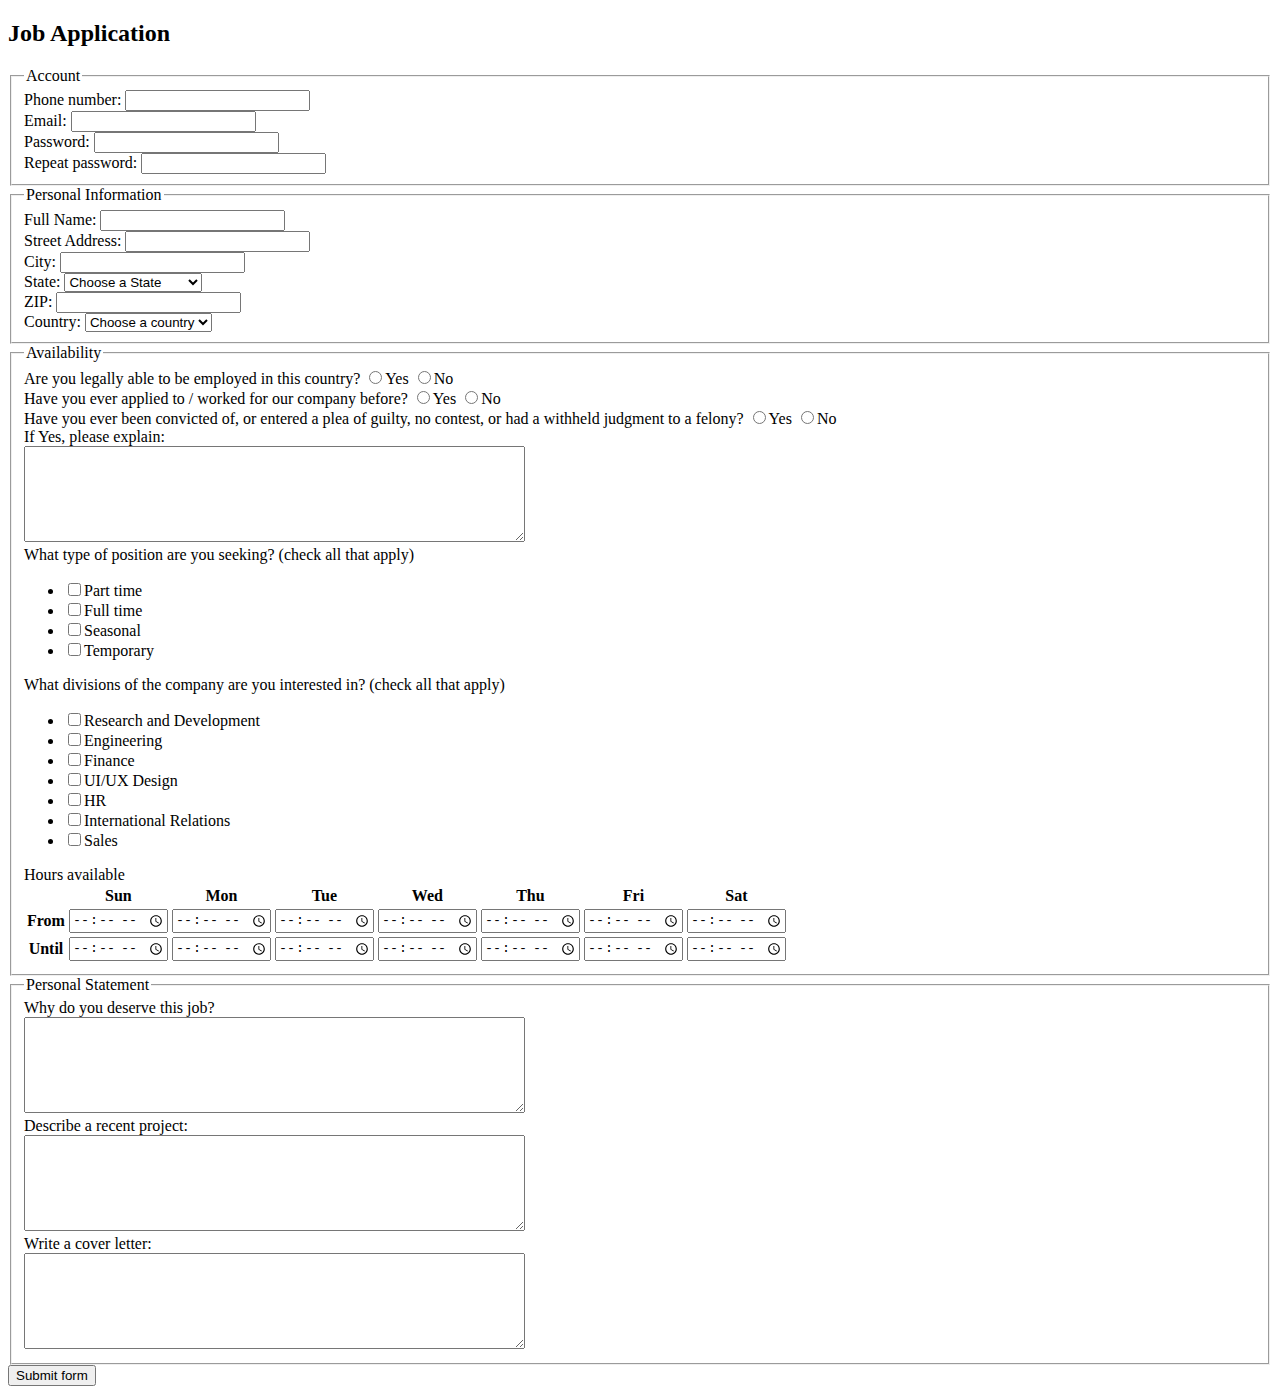
<file: jobApplicationForm.html>
<!DOCTYPE html>
<html>
<head>
	<meta charset="utf-8">
	<title>Job Application</title>
</head>
<body>

<h2>Job Application</h2>

<form action="http://gclass.alexburner.com/formtest.php" method="post">

	<fieldset>
		<legend>Account</legend>
		<div class="field">
			<label>Phone number:</label>
			<input type="text" name="email">
		</div>
		<div class="field">
			<label>Email:</label>
			<input type="text" name="email">
		</div>
		<div class="field">
			<label>Password:</label>
			<input type="password" name="password">
		</div>
		<div class="field">
			<label>Repeat password:</label>
			<input type="password" name="password_r">
		</div>
	</fieldset>

	<fieldset>
		<legend>Personal Information</legend>
		<div class="field">
			<label>Full Name:</label>
			<input type="text" name="name">
		</div>
		<div class="field">
			<label>Street Address:</label>
			<input type="text" name="street">
		</div>
		<div class="field">
			<label>City:</label>
			<input type="text" name="city">
		</div>
		<div class="field">
			<label>State:</label>
			<select name="state">
				<option value="" selected="true">Choose a State</option>
				<option value="AL">Alabama</option>
				<option value="AK">Alaska</option>
				<option value="AZ">Arizona</option>
				<option value="AR">Arkansas</option>
				<option value="CA">California</option>
				<option value="CO">Colorado</option>
				<option value="CT">Connecticut</option>
				<option value="DE">Delaware</option>
				<option value="DC">District of Columbia</option>
				<option value="FL">Florida</option>
				<option value="GA">Georgia</option>
				<option value="HI">Hawaii</option>
				<option value="ID">Idaho</option>
				<option value="IL">Illinois</option>
				<option value="IN">Indiana</option>
				<option value="IA">Iowa</option>
				<option value="KS">Kansas</option>
				<option value="KY">Kentucky</option>
				<option value="LA">Louisiana</option>
				<option value="ME">Maine</option>
				<option value="MD">Maryland</option>
				<option value="MA">Massachusetts</option>
				<option value="MI">Michigan</option>
				<option value="MN">Minnesota</option>
				<option value="MS">Mississippi</option>
				<option value="MO">Missouri</option>
				<option value="MT">Montana</option>
				<option value="NE">Nebraska</option>
				<option value="NV">Nevada</option>
				<option value="NH">New Hampshire</option>
				<option value="NJ">New Jersey</option>
				<option value="NM">New Mexico</option>
				<option value="NY">New York</option>
				<option value="NC">North Carolina</option>
				<option value="ND">North Dakota</option>
				<option value="OH">Ohio</option>
				<option value="OK">Oklahoma</option>
				<option value="OR">Oregon</option>
				<option value="PA">Pennsylvania</option>
				<option value="RI">Rhode Island</option>
				<option value="SC">South Carolina</option>
				<option value="SD">South Dakota</option>
				<option value="TN">Tennessee</option>
				<option value="TX">Texas</option>
				<option value="UT">Utah</option>
				<option value="VT">Vermont</option>
				<option value="VA">Virginia</option>
				<option value="WA">Washington</option>
				<option value="WV">West Virginia</option>
				<option value="WI">Wisconsin</option>
				<option value="WY">Wyoming</option>
			</select>
		</div>
		<div class="field">
			<label>ZIP:</label>
			<input type="text" name="zip">
		</div>
		<div class="field">
			<label>Country:</label>
			<select name="country">
				<option value="" selected="true">Choose a country</option>
				<option value="AL">USA</option>
				<option value="AK">United Kingdom</option>
				<option value="AZ">Canada</option>
				<option value="AR">Mexico</option>
				<option value="CA">China</option>
				<option value="CO">Netherlands</option>
				<option value="CT">Spain</option>
				<option value="DE">France</option>
				<option value="DC">Japan</option>
				<option value="FL">Germany</option>
				<option value="GA">Iceland</option>
				<option value="HI">Austria</option>
			</select>
		</div>
	</fieldset>

	<fieldset>
		<legend>Availability</legend>
		<div class="field">
			<label>Are you legally able to be employed in this country?</label>
			<input type="radio" name="legal" value="yes">Yes
			<input type="radio" name="legal" value="no">No
		</div>
		<div class="field">
			<label>Have you ever applied to / worked for our company before?</label>
			<input type="radio" name="legal" value="yes">Yes
			<input type="radio" name="legal" value="no">No
		</div>
		<div class="field">
			<label>Have you ever been convicted of, or entered a plea of guilty, no contest, or had a withheld judgment to a felony?
			</label>
			<input type="radio" name="legal" value="yes">Yes
			<input type="radio" name="legal" value="no">No
			<br>
			<label>If Yes, please explain:</label><br>
			<textarea name="project" rows="6" cols="60"></textarea>
		</div>
		<div class="field">
			<label>What type of position are you seeking? (check all that apply)</label>
			<ul>
				<li><input type="checkbox" name="position_pt" value="parttime">Part time</li>
				<li><input type="checkbox" name="position_ft" value="fulltime">Full time</li>
				<li><input type="checkbox" name="position_sl" value="seasonal">Seasonal</li>
				<li><input type="checkbox" name="position_tp" value="temporary">Temporary</li>
			</ul>
		</div>
		<div class="field">
			<label>What divisions of the company are you interested in? (check all that apply)</label>
			<ul>
				<li><input type="checkbox" name="position_pt" value="parttime">Research and Development</li>
				<li><input type="checkbox" name="position_ft" value="fulltime">Engineering</li>
				<li><input type="checkbox" name="position_sl" value="seasonal">Finance</li>
				<li><input type="checkbox" name="position_tp" value="temporary">UI/UX Design</li>
				<li><input type="checkbox" name="position_tp" value="temporary">HR</li>
				<li><input type="checkbox" name="position_tp" value="temporary">International Relations</li>
				<li><input type="checkbox" name="position_tp" value="temporary">Sales</li>
			</ul>
		</div>
		<div class="field">
			<label>Hours available</label>
			<table>
				<tr>
					<td></td>
					<th>Sun</th>
					<th>Mon</th>
					<th>Tue</th>
					<th>Wed</th>
					<th>Thu</th>
					<th>Fri</th>
					<th>Sat</th>
				</tr>
				<tr>
					<th>From</th>
					<td><input type="time" size="5" name="su_from"></td>
					<td><input type="time" size="5" name="mo_from"></td>
					<td><input type="time" size="5" name="tu_from"></td>
					<td><input type="time" size="5" name="we_from"></td>
					<td><input type="time" size="5" name="th_from"></td>
					<td><input type="time" size="5" name="fr_from"></td>
					<td><input type="time" size="5" name="sa_from"></td>
				</tr>
				<tr>
					<th>Until</th>
					<td><input type="time" size="5" name="su_until"></td>
					<td><input type="time" size="5" name="mo_until"></td>
					<td><input type="time" size="5" name="tu_until"></td>
					<td><input type="time" size="5" name="we_until"></td>
					<td><input type="time" size="5" name="th_until"></td>
					<td><input type="time" size="5" name="fr_until"></td>
					<td><input type="time" size="5" name="sa_until"></td>
				</tr>
			</table>
		</div>
	</fieldset>

	<fieldset>
		<legend>Personal Statement</legend>
		<div class="field">
			<label>Why do you deserve this job?</label><br>
			<textarea name="deserve" rows="6" cols="60"></textarea>
		</div>
		<div class="field">
			<label>Describe a recent project:</label><br>
			<textarea name="project" rows="6" cols="60"></textarea>
		</div>
		<div class="field">
			<label>Write a cover letter:</label><br>
			<textarea name="project" rows="6" cols="60"></textarea>
		</div>
	</fieldset>

	<input type="submit" value="Submit form">

</form>
</body>
</html>
</file>
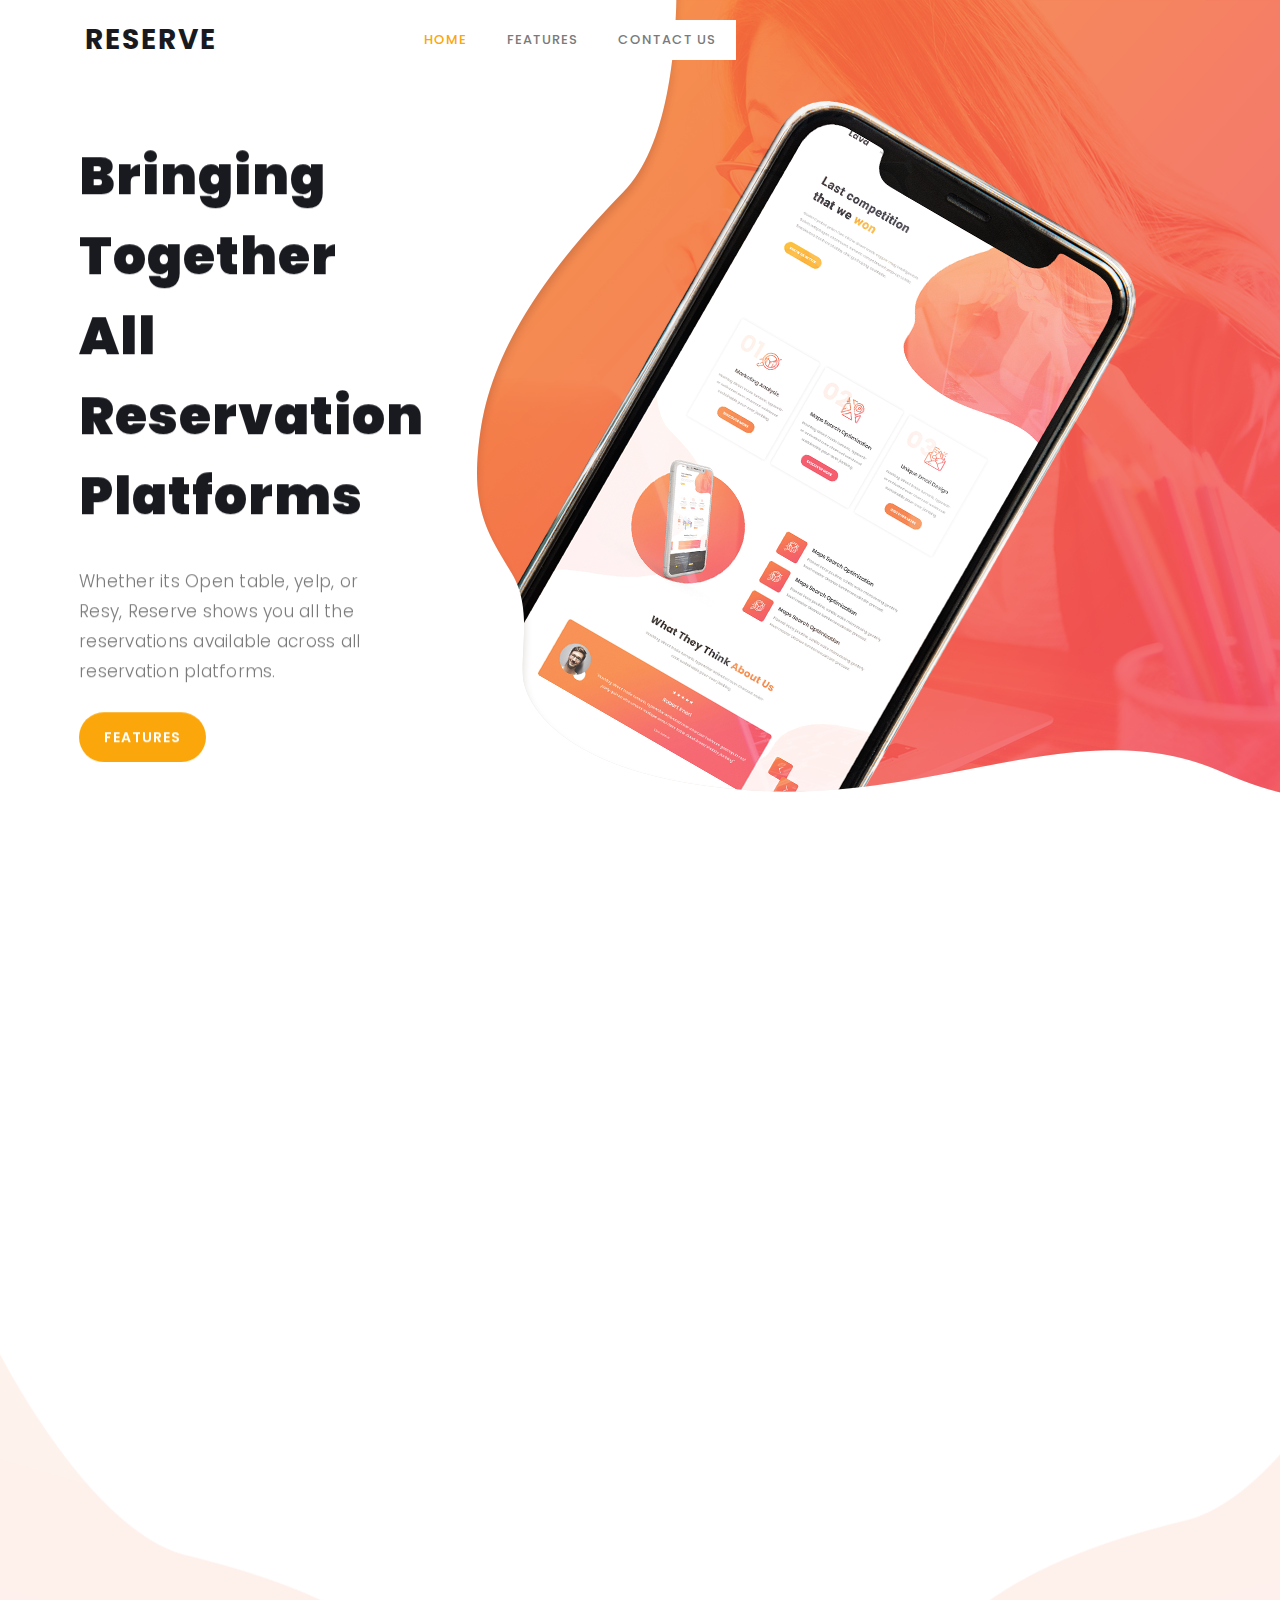
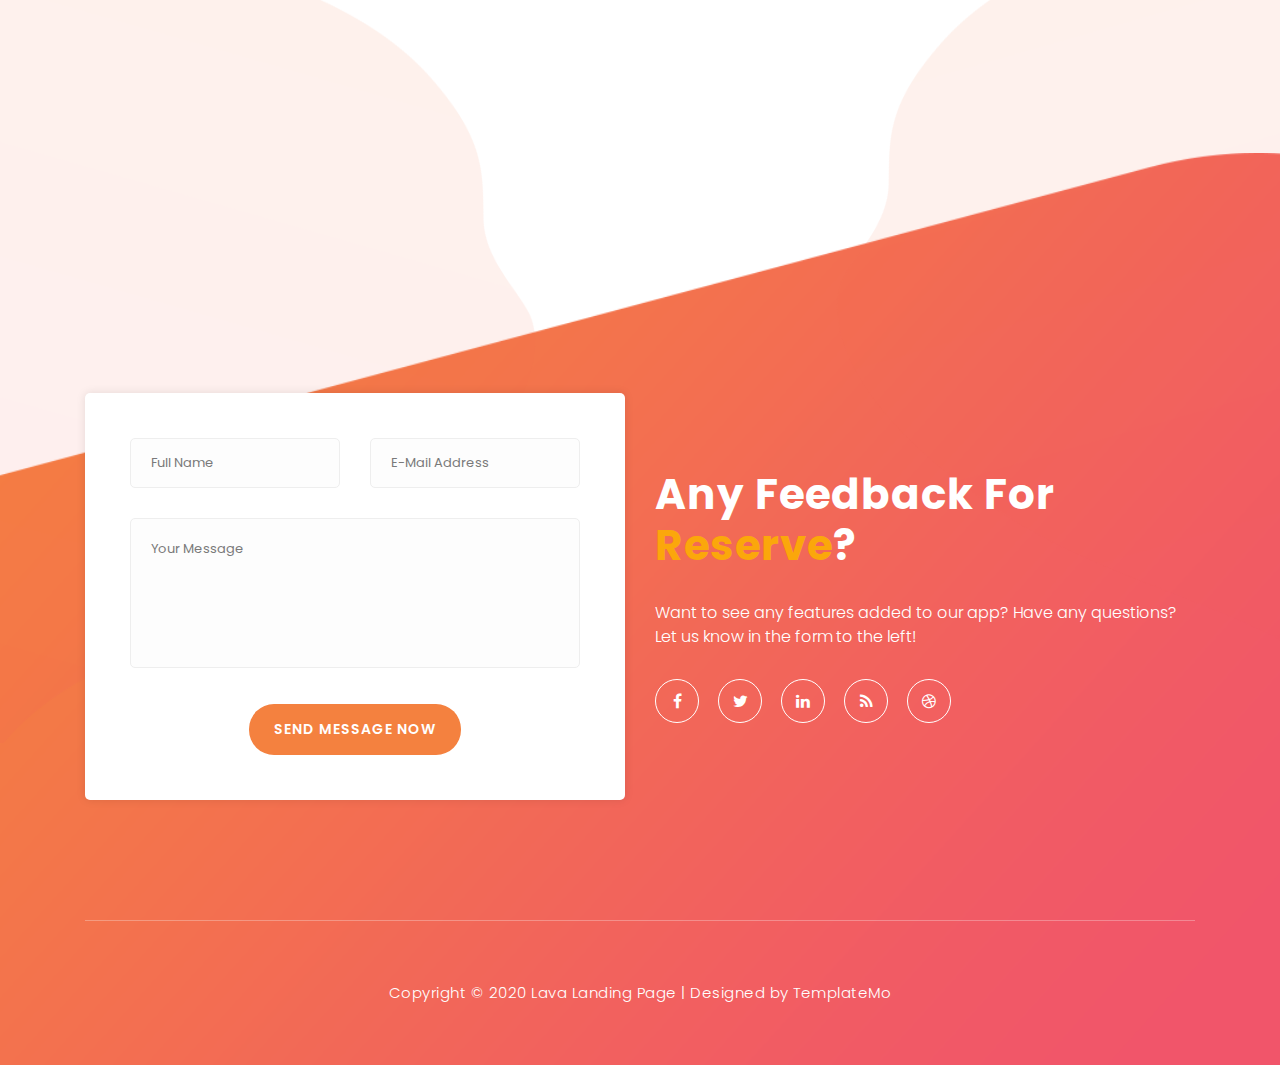
<file: myFunSite.html>
<!DOCTYPE html>
<html lang="en">

<head>

    <meta charset="utf-8">
    <meta name="viewport" content="width=device-width, initial-scale=1, shrink-to-fit=no">
    <meta name="description" content="">
    <meta name="author" content="TemplateMo">
    <link href="https://fonts.googleapis.com/css?family=Poppins:100,200,300,400,500,600,700,800,900&display=swap" rel="stylesheet">

    <title>Reserve</title>
<!--

Lava Landing Page

https://templatemo.com/tm-540-lava-landing-page

-->

    <!-- Additional CSS Files -->
    <link rel="stylesheet" type="text/css" href="assets/css/bootstrap.min.css">

    <link rel="stylesheet" type="text/css" href="assets/css/font-awesome.css">

    <link rel="stylesheet" href="assets/css/default.css">

    <link rel="stylesheet" href="assets/css/owl-carousel.css">

</head>

<body>

    <!-- ***** Preloader Start ***** -->
    <div id="preloader">
        <div class="jumper">
            <div></div>
            <div></div>
            <div></div>
        </div>
    </div>
    <!-- ***** Preloader End ***** -->


    <!-- ***** Header Area Start ***** -->
    <header class="header-area header-sticky">
        <div class="container">
            <div class="row">
                <div class="col-12">
                    <nav class="main-nav">
                        <!-- ***** Logo Start ***** -->
                        <a href="index.html" class="logo">
                            Reserve
                        </a>
                        <!-- ***** Logo End ***** -->
                        <!-- ***** Menu Start ***** -->
                        <ul class="nav">
                            <li class="scroll-to-section"><a href="#welcome" class="menu-item">Home</a></li>
                            <li class="scroll-to-section"><a href="#about" class="menu-item">Features</a></li>
                            <!-- <li class="scroll-to-section"><a href="#testimonials" class="menu-item">Features</a>
                            </li> -->
                            <!-- <li class="submenu">
                                <a href="javascript:;">Drop Down</a>
                                <ul>
                                    <li><a href="" class="menu-item">About Us</a></li>
                                    <li><a href="" class="menu-item">Features</a></li>
                                    <li><a href="" class="menu-item">FAQ's</a></li>
                                    <li><a href="" class="menu-item">Blog</a></li>
                                </ul>
                            </li> -->
                            <li class="scroll-to-section"><a href="#contact-us" class="menu-item">Contact Us</a></li>
                        </ul>
                        <a class='menu-trigger'>
                            <span>Menu</span>
                        </a>
                        <!-- ***** Menu End ***** -->
                    </nav>
                </div>
            </div>
        </div>
    </header>
    <!-- ***** Header Area End ***** -->


    <!-- ***** Welcome Area Start ***** -->
    <div class="welcome-area" id="welcome">

        <!-- ***** Header Text Start ***** -->
        <div class="header-text">
            <div class="container">
                <div class="row">
                    <div class="left-text col-lg-6 col-md-12 col-sm-12 col-xs-12"
                        data-scroll-reveal="enter left move 30px over 0.6s after 0.4s">
                        <h1>Bringing Together All Reservation Platforms</h1>
                        <p>Whether its Open table, yelp, or Resy, Reserve shows you all the reservations available across all reservation platforms.</p>
                        <a href="#about" class="main-button-slider">FEATURES</a>
                    </div>
                </div>
            </div>
        </div>
        <!-- ***** Header Text End ***** -->
    </div>
    <!-- ***** Welcome Area End ***** -->

    <!-- ***** Features Big Item Start ***** -->
    <section class="section" id="about">
        <div class="container">
            <div class="row">
                <div class="col-lg-4 col-md-6 col-sm-12 col-xs-12"
                    data-scroll-reveal="enter left move 30px over 0.6s after 0.4s">
                    <div class="features-item">
                        <div class="features-icon">
                            <h2>01</h2>
                            <img src="assets/images/reservations.jpeg" alt="">
                            <h4>A one stop shop for Reservations</h4>
                            <p>Reserve searches dozens of other reservation sites at once to find all the reservations available for your date, time, and number of people.</p>

                        </div>
                    </div>
                </div>
                <div class="col-lg-4 col-md-6 col-sm-12 col-xs-12"
                    data-scroll-reveal="enter bottom move 30px over 0.6s after 0.4s">
                    <div class="features-item">
                        <div class="features-icon">
                            <h2>02</h2>
                            <img src="assets/images/features-icon-3.png" alt="">
                            <h4>Seat Notifications</h4>
                            <p>When a restaurant is booked, Reserve lets you set notifications for when a table opens up for your party.  </p>

                        </div>
                    </div>
                </div>
                <div class="col-lg-4 col-md-6 col-sm-12 col-xs-12"
                    data-scroll-reveal="enter right move 30px over 0.6s after 0.4s">
                    <div class="features-item">
                        <div class="features-icon">
                            <h2>03</h2>
                            <img src="assets/images/auto.png" alt="">
                            <h4>Automatic Booking</h4>
                            <p>For a small fee, Reserve can also automatically book a reservation for you once one becomes available. If no reservations opened up, you will be refunded the fee.</p>

                        </div>
                    </div>
                </div>
            </div>
        </div>
    </section>
    <!-- ***** Features Big Item End ***** -->

    <div class="left-image-decor"></div>

    <!-- ***** Features Big Item Start ***** -->
    <!-- <section class="section" id="promotion">
        <div class="container">
            <div class="row">
                <div class="left-image col-lg-5 col-md-12 col-sm-12 mobile-bottom-fix-big"
                    data-scroll-reveal="enter left move 30px over 0.6s after 0.4s">
                    <img src="assets/images/left-image.png" class="rounded img-fluid d-block mx-auto" alt="App">
                </div>
                <div class="right-text offset-lg-1 col-lg-6 col-md-12 col-sm-12 mobile-bottom-fix">
                    <ul>
                        <li data-scroll-reveal="enter right move 30px over 0.6s after 0.4s">
                            <img src="assets/images/about-icon-01.png" alt="">
                            <div class="text">
                                <h4>Vestibulum pulvinar rhoncus</h4>
                                <p>Please do not redistribute this template ZIP file for a download purpose. You may <a
                                rel="nofollow" href="https://templatemo.com/contact" target="_parent">contact</a> us for
                            additional licensing of our template or to get a PSD file.</p>
                            </div>
                        </li>
                        <li data-scroll-reveal="enter right move 30px over 0.6s after 0.5s">
                            <img src="assets/images/about-icon-02.png" alt="">
                            <div class="text">
                                <h4>Sed blandit quam in velit</h4>
                                <p>You can <a rel="nofollow"
                                        href="https://templatemo.com/tm-540-lava-landing-page">download Lava
                                        Template</a> from our website. Duis viverra, ipsum et scelerisque placerat, orci
                                    magna consequat ligula.</p>
                            </div>
                        </li>
                        <li data-scroll-reveal="enter right move 30px over 0.6s after 0.6s">
                            <img src="assets/images/about-icon-03.png" alt="">
                            <div class="text">
                                <h4>Aenean faucibus venenatis</h4>
                                <p>Phasellus in imperdiet felis, eget vestibulum nulla. Aliquam nec dui nec augue
                                    maximus porta. Curabitur tristique lacus.</p>
                            </div>
                        </li>
                    </ul>
                </div>
            </div>
        </div>
    </section> -->
    <!-- ***** Features Big Item End ***** -->

    <div class="right-image-decor"></div>

    <!-- ***** Testimonials Starts ***** -->
    <!-- <section class="section" id="testimonials">
        <div class="container">
            <div class="row">
                <div class="col-lg-8 offset-lg-2">
                    <div class="center-heading">
                        <h2>What They Think <em>About Us</em></h2>
                        <p>Suspendisse vitae laoreet mauris. Fusce a nisi dapibus, euismod purus non, convallis odio.
                            Donec vitae magna ornare, pellentesque ex vitae, aliquet urna.</p>
                    </div>
                </div>
                <div class="col-lg-10 col-md-12 col-sm-12 mobile-bottom-fix-big"
                    data-scroll-reveal="enter left move 30px over 0.6s after 0.4s">
                    <div class="owl-carousel owl-theme">
                        <div class="item service-item">
                            <div class="author">
                                <i><img src="assets/images/testimonial-author-1.png" alt="Author One"></i>
                            </div>
                            <div class="testimonial-content">
                                <ul class="stars">
                                    <li><i class="fa fa-star"></i></li>
                                    <li><i class="fa fa-star"></i></li>
                                    <li><i class="fa fa-star"></i></li>
                                    <li><i class="fa fa-star"></i></li>
                                    <li><i class="fa fa-star"></i></li>
                                </ul>
                                <h4>Jonathan Smart</h4>
                                <p>“Nullam hendrerit, elit a semper pharetra, ipsum nibh tristique tortor, in tempus
                                    urna elit in mauris.”</p>
                                <span>Besta CTO</span>
                            </div>
                        </div>
                        <div class="item service-item">
                            <div class="author">
                                <i><img src="assets/images/testimonial-author-1.png" alt="Second Author"></i>
                            </div>
                            <div class="testimonial-content">
                                <ul class="stars">
                                    <li><i class="fa fa-star"></i></li>
                                    <li><i class="fa fa-star"></i></li>
                                    <li><i class="fa fa-star"></i></li>
                                    <li><i class="fa fa-star"></i></li>
                                    <li><i class="fa fa-star"></i></li>
                                </ul>
                                <h4>Martino Tino</h4>
                                <p>“Morbi non mi luctus felis molestie scelerisque. In ac libero viverra, placerat est
                                    interdum, rhoncus leo.”</p>
                                <span>Web Analyst</span>
                            </div>
                        </div>
                        <div class="item service-item">
                            <div class="author">
                                <i><img src="assets/images/testimonial-author-1.png" alt="Author Third"></i>
                            </div>
                            <div class="testimonial-content">
                                <ul class="stars">
                                    <li><i class="fa fa-star"></i></li>
                                    <li><i class="fa fa-star"></i></li>
                                    <li><i class="fa fa-star"></i></li>
                                </ul>
                                <h4>George Tasa</h4>
                                <p>“Fusce rutrum in dolor sit amet lobortis. Ut at vehicula justo. Donec quam dolor,
                                    congue a fringilla sed, maximus et urna.”</p>
                                <span>System Admin</span>
                            </div>
                        </div>
                        <div class="item service-item">
                            <div class="author">
                                <i><img src="assets/images/testimonial-author-1.png" alt="Fourth Author"></i>
                            </div>
                            <div class="testimonial-content">
                                <ul class="stars">
                                    <li><i class="fa fa-star"></i></li>
                                    <li><i class="fa fa-star"></i></li>
                                    <li><i class="fa fa-star"></i></li>
                                    <li><i class="fa fa-star"></i></li>
                                </ul>
                                <h4>Sir James</h4>
                                <p>"Fusce rutrum in dolor sit amet lobortis. Ut at vehicula justo. Donec quam dolor,
                                    congue a fringilla sed, maximus et urna."</p>
                                <span>New Villager</span>
                            </div>
                        </div>
                    </div>
                </div>
            </div>
        </div>
    </section> -->
    <!-- ***** Testimonials Ends ***** -->


    <!-- ***** Footer Start ***** -->
    <footer id="contact-us">
        <div class="container">
            <div class="footer-content">
                <div class="row">
                    <!-- ***** Contact Form Start ***** -->
                    <div class="col-lg-6 col-md-12 col-sm-12">
                        <div class="contact-form">
                            <form id="contact" action="" method="post">
                                <div class="row">
                                    <div class="col-md-6 col-sm-12">
                                        <fieldset>
                                            <input name="name" type="text" id="name" placeholder="Full Name" required=""
                                                style="background-color: rgba(250,250,250,0.3);">
                                        </fieldset>
                                    </div>
                                    <div class="col-md-6 col-sm-12">
                                        <fieldset>
                                            <input name="email" type="text" id="email" placeholder="E-Mail Address"
                                                required="" style="background-color: rgba(250,250,250,0.3);">
                                        </fieldset>
                                    </div>
                                    <div class="col-lg-12">
                                        <fieldset>
                                            <textarea name="message" rows="6" id="message" placeholder="Your Message"
                                                required="" style="background-color: rgba(250,250,250,0.3);"></textarea>
                                        </fieldset>
                                    </div>
                                    <div class="col-lg-12">
                                        <fieldset>
                                            <button type="submit" id="form-submit" class="main-button">Send Message
                                                Now</button>
                                        </fieldset>
                                    </div>
                                </div>
                            </form>
                        </div>
                    </div>
                    <!-- ***** Contact Form End ***** -->
                    <div class="right-content col-lg-6 col-md-12 col-sm-12">
                        <h2>Any Feedback for <em>Reserve</em>?</h2>
                        <p>Want to see any features added to our app? Have any questions? Let us know in the form to the left!
                        </p>
                        <ul class="social">
                            <li><a href="https://fb.com/templatemo"><i class="fa fa-facebook"></i></a></li>
                            <li><a href="#"><i class="fa fa-twitter"></i></a></li>
                            <li><a href="#"><i class="fa fa-linkedin"></i></a></li>
                            <li><a href="#"><i class="fa fa-rss"></i></a></li>
                            <li><a href="#"><i class="fa fa-dribbble"></i></a></li>
                        </ul>
                    </div>
                </div>
            </div>
            <div class="row">
                <div class="col-lg-12">
                    <div class="sub-footer">
                        <p>Copyright &copy; 2020 Lava Landing Page

                        | Designed by <a rel="nofollow" href="https://templatemo.com">TemplateMo</a></p>
                    </div>
                </div>
            </div>
        </div>
    </footer>

    <!-- jQuery -->
    <script src="assets/js/jquery-2.1.0.min.js"></script>

    <!-- Bootstrap -->
    <script src="assets/js/popper.js"></script>
    <script src="assets/js/bootstrap.min.js"></script>

    <!-- Plugins -->
    <script src="assets/js/owl-carousel.js"></script>
    <script src="assets/js/scrollreveal.min.js"></script>
    <script src="assets/js/waypoints.min.js"></script>
    <script src="assets/js/jquery.counterup.min.js"></script>
    <script src="assets/js/imgfix.min.js"></script>

    <!-- Global Init -->
    <script src="assets/js/custom.js"></script>

</body>
</html>
</file>
<file: assets/css/default.css>
/*

Lava Landing Page

https://templatemo.com/tm-540-lava-landing-page

*/

/* ---------------------------------------------
Table of contents
------------------------------------------------
01. font & reset css
02. reset
03. global styles
04. header
05. welcome
06. features
07. testimonials
08. contact
09. footer
10. preloader

--------------------------------------------- */
/*
---------------------------------------------
font & reset css
---------------------------------------------
*/
@import url("https://fonts.googleapis.com/css?family=Poppins:100,200,300,400,500,600,700,800,900");
/*
---------------------------------------------
reset
---------------------------------------------
*/
html, body, div, span, applet, object, iframe, h1, h2, h3, h4, h5, h6, p, blockquote, div
pre, a, abbr, acronym, address, big, cite, code, del, dfn, em, font, img, ins, kbd, q,
s, samp, small, strike, strong, sub, sup, tt, var, b, u, i, center, dl, dt, dd, ol, ul, li,
figure, header, nav, section, article, aside, footer, figcaption {
  margin: 0;
  padding: 0;
  border: 0;
  outline: 0;
}

.clearfix:after {
  content: ".";
  display: block;
  clear: both;
  visibility: hidden;
  line-height: 0;
  height: 0;
}

.clearfix {
  display: inline-block;
}

html[xmlns] .clearfix {
  display: block;
}

* html .clearfix {
  height: 1%;
}

ul, li {
  padding: 0;
  margin: 0;
  list-style: none;
}

header, nav, section, article, aside, footer, hgroup {
  display: block;
}

* {
  box-sizing: border-box;
}

html, body {
  font-family: 'Poppins', sans-serif;
  font-weight: 380;
  background-color: #fff;
  font-size: 15px;
  -ms-text-size-adjust: 100%;
  -webkit-font-smoothing: antialiased;
  -moz-osx-font-smoothing: grayscale;
}

a {
  text-decoration: none !important;
}

h1, h2, h3, h4, h5, h6 {
  margin-top: 0px;
  margin-bottom: 0px;
}

ul {
  margin-bottom: 0px;
}

p {
  font-size: 16px;
  line-height: 24px;
  color: #888;
}

/*
---------------------------------------------
global styles
---------------------------------------------
*/
html,
body {
  background: #fff;
  font-family: 'Poppins', sans-serif;
}

::selection {
  background: #f1556a;
  color: #fff;
}

::-moz-selection {
  background: #f1556a;
  color: #fff;
}

@media (max-width: 980px) {
  html, body {
    overflow-x: hidden;
  }
  .mobile-top-fix {
    margin-top: 30px;
    margin-bottom: 0px;
  }
  .mobile-bottom-fix {
    margin-bottom: 26px;
  }
  .mobile-bottom-fix-big {
    margin-bottom: 60px;
  }
}

a.main-button-slider {
  font-size: 14px;
  border-radius: 25px;
  padding: 15px 25px;
  background-color: #fba70b;
  text-transform: uppercase;
  color: #fff;
  font-weight: 600;
  letter-spacing: 1px;
  -webkit-transition: all 0.3s ease 0s;
  -moz-transition: all 0.3s ease 0s;
  -o-transition: all 0.3s ease 0s;
  transition: all 0.3s ease 0s;
}

a.main-button-slider:hover {
  background-color: #f1556a;
}

a.main-button {
  font-size: 14px;
  border-radius: 25px;
  padding: 15px 25px;
  background-color: #f4813f;
  text-transform: uppercase;
  color: #fff;
  font-weight: 600;
  letter-spacing: 1px;
  -webkit-transition: all 0.3s ease 0s;
  -moz-transition: all 0.3s ease 0s;
  -o-transition: all 0.3s ease 0s;
  transition: all 0.3s ease 0s;
}

a.main-button:hover {
  background-color: #f1556a;
}

button.main-button {
  outline: none;
  border: none;
  cursor: pointer;
  font-size: 14px;
  border-radius: 25px;
  padding: 15px 25px;
  background-color: #f4813f;
  text-transform: uppercase;
  color: #fff;
  font-weight: 600;
  letter-spacing: 1px;
  -webkit-transition: all 0.3s ease 0s;
  -moz-transition: all 0.3s ease 0s;
  -o-transition: all 0.3s ease 0s;
  transition: all 0.3s ease 0s;
}

button.main-button:hover {
  background-color: #f1556a;
}


.center-heading {
  margin-bottom: 70px;
}

.center-heading h2 {
  margin-top: 0px;
  text-align: center;
  font-size: 40px;
  font-weight: 700;
  color: #1e1e1e;
  margin-bottom: 25px;
}

.center-heading h2 em {
  font-style: normal;
  color: #f4813f;
}

.center-heading p {
  font-size: 15px;
  color: #888;
  text-align: center;
}


/*
---------------------------------------------
header
---------------------------------------------
*/

.background-header {
  background-color: #fff;
  height: 80px!important;
  position: fixed!important;
  top: 0px;
  left: 0px;
  right: 0px;
  box-shadow: 0px 0px 10px rgba(0,0,0,0.15)!important;
}

.background-header .logo,
.background-header .main-nav .nav li a {
  color: #1e1e1e!important;
}

.background-header .main-nav .nav li:hover a {
  color: #fba70b!important;
}

.background-header .nav li a.active {
  color: #fba70b!important;
}

.header-area {
  position: absolute;
  top: 0px;
  left: 0px;
  right: 0px;
  z-index: 100;
  height: 100px;
  -webkit-transition: all .5s ease 0s;
  -moz-transition: all .5s ease 0s;
  -o-transition: all .5s ease 0s;
  transition: all .5s ease 0s;
}

.header-area .main-nav {
  min-height: 80px;
  background: transparent;
}

.header-area .main-nav .logo {
  line-height: 80px;
  color: #191a20;
  font-size: 28px;
  font-weight: 700;
  text-transform: uppercase;
  letter-spacing: 2px;
  float: left;
  -webkit-transition: all 0.3s ease 0s;
  -moz-transition: all 0.3s ease 0s;
  -o-transition: all 0.3s ease 0s;
  transition: all 0.3s ease 0s;
}


.header-area .main-nav .nav {
  float: left;
  margin-top: 27px;
  margin-left: 15%;
  margin-right: 0px;
  background-color: #fff;
  padding: 0px 20px;
  -webkit-transition: all 0.3s ease 0s;
  -moz-transition: all 0.3s ease 0s;
  -o-transition: all 0.3s ease 0s;
  transition: all 0.3s ease 0s;
  position: relative;
  z-index: 999;
}

.header-area .main-nav .nav li {
  padding-left: 20px;
  padding-right: 20px;
}

.header-area .main-nav .nav li:last-child {
  padding-right: 0px;
}

.header-area .main-nav .nav li a {
  display: block;
  font-weight: 500;
  font-size: 13px;
  color: #7a7a7a;
  text-transform: uppercase;
  -webkit-transition: all 0.3s ease 0s;
  -moz-transition: all 0.3s ease 0s;
  -o-transition: all 0.3s ease 0s;
  transition: all 0.3s ease 0s;
  height: 40px;
  line-height: 40px;
  border: transparent;
  letter-spacing: 1px;
}

.header-area .main-nav .nav li:hover a {
  color: #fba70b;
}

.header-area .main-nav .nav li.submenu {
  position: relative;
  padding-right: 35px;
}

.header-area .main-nav .nav li.submenu:after {
  font-family: FontAwesome;
  content: "\f107";
  font-size: 12px;
  color: #7a7a7a;
  position: absolute;
  right: 18px;
  top: 12px;
}

.header-area .main-nav .nav li.submenu ul {
  position: absolute;
  width: 200px;
  box-shadow: 0 2px 28px 0 rgba(0, 0, 0, 0.06);
  overflow: hidden;
  top: 40px;
  opacity: 0;
  transform: translateY(-2em);
  visibility: hidden;
  z-index: -1;
  transition: all 0.3s ease-in-out 0s, visibility 0s linear 0.3s, z-index 0s linear 0.01s;
}

.header-area .main-nav .nav li.submenu ul li {
  margin-left: 0px;
  padding-left: 0px;
  padding-right: 0px;
}

.header-area .main-nav .nav li.submenu ul li a {
  display: block;
  background: #fff;
  color: #7a7a7a!important;
  padding-left: 20px;
  height: 40px;
  line-height: 40px;
  -webkit-transition: all 0.3s ease 0s;
  -moz-transition: all 0.3s ease 0s;
  -o-transition: all 0.3s ease 0s;
  transition: all 0.3s ease 0s;
  position: relative;
  font-size: 13px;
  border-bottom: 1px solid #f5f5f5;
}

.header-area .main-nav .nav li.submenu ul li a:before {
  content: '';
  position: absolute;
  width: 0px;
  height: 40px;
  left: 0px;
  top: 0px;
  bottom: 0px;
  -webkit-transition: all 0.3s ease 0s;
  -moz-transition: all 0.3s ease 0s;
  -o-transition: all 0.3s ease 0s;
  transition: all 0.3s ease 0s;
  background: #fba70b;
}

.header-area .main-nav .nav li.submenu ul li a:hover {
  background: #fff;
  color: #fba70b!important;
  padding-left: 25px;
}

.header-area .main-nav .nav li.submenu ul li a:hover:before {
  width: 3px;
}

.header-area .main-nav .nav li.submenu:hover ul {
  visibility: visible;
  opacity: 1;
  z-index: 1;
  transform: translateY(0%);
  transition-delay: 0s, 0s, 0.3s;
}

.header-area .main-nav .menu-trigger {
  cursor: pointer;
  display: block;
  position: absolute;
  top: 23px;
  width: 32px;
  height: 40px;
  text-indent: -9999em;
  z-index: 99;
  right: 40px;
  display: none;
}

.header-area .main-nav .menu-trigger span,
.header-area .main-nav .menu-trigger span:before,
.header-area .main-nav .menu-trigger span:after {
  -moz-transition: all 0.4s;
  -o-transition: all 0.4s;
  -webkit-transition: all 0.4s;
  transition: all 0.4s;
  background-color: #1e1e1e;
  display: block;
  position: absolute;
  width: 30px;
  height: 2px;
  left: 0;
}

.background-header .main-nav .menu-trigger span,
.background-header .main-nav .menu-trigger span:before,
.background-header .main-nav .menu-trigger span:after {
  background-color: #1e1e1e;
}

.header-area .main-nav .menu-trigger span:before,
.header-area .main-nav .menu-trigger span:after {
  -moz-transition: all 0.4s;
  -o-transition: all 0.4s;
  -webkit-transition: all 0.4s;
  transition: all 0.4s;
  background-color: #1e1e1e;
  display: block;
  position: absolute;
  width: 30px;
  height: 2px;
  left: 0;
  width: 75%;
}

.background-header .main-nav .menu-trigger span:before,
.background-header .main-nav .menu-trigger span:after {
  background-color: #1e1e1e;
}

.header-area .main-nav .menu-trigger span:before,
.header-area .main-nav .menu-trigger span:after {
  content: "";
}

.header-area .main-nav .menu-trigger span {
  top: 16px;
}

.header-area .main-nav .menu-trigger span:before {
  -moz-transform-origin: 33% 100%;
  -ms-transform-origin: 33% 100%;
  -webkit-transform-origin: 33% 100%;
  transform-origin: 33% 100%;
  top: -10px;
  z-index: 10;
}

.header-area .main-nav .menu-trigger span:after {
  -moz-transform-origin: 33% 0;
  -ms-transform-origin: 33% 0;
  -webkit-transform-origin: 33% 0;
  transform-origin: 33% 0;
  top: 10px;
}

.header-area .main-nav .menu-trigger.active span,
.header-area .main-nav .menu-trigger.active span:before,
.header-area .main-nav .menu-trigger.active span:after {
  background-color: transparent;
  width: 100%;
}

.header-area .main-nav .menu-trigger.active span:before {
  -moz-transform: translateY(6px) translateX(1px) rotate(45deg);
  -ms-transform: translateY(6px) translateX(1px) rotate(45deg);
  -webkit-transform: translateY(6px) translateX(1px) rotate(45deg);
  transform: translateY(6px) translateX(1px) rotate(45deg);
  background-color: #1e1e1e;
}

.background-header .main-nav .menu-trigger.active span:before {
  background-color: #1e1e1e;
}

.header-area .main-nav .menu-trigger.active span:after {
  -moz-transform: translateY(-6px) translateX(1px) rotate(-45deg);
  -ms-transform: translateY(-6px) translateX(1px) rotate(-45deg);
  -webkit-transform: translateY(-6px) translateX(1px) rotate(-45deg);
  transform: translateY(-6px) translateX(1px) rotate(-45deg);
  background-color: #1e1e1e;
}

.background-header .main-nav .menu-trigger.active span:after {
  background-color: #1e1e1e;
}

.header-area.header-sticky {
  min-height: 80px;
}

.header-area.header-sticky .nav {
  margin-top: 20px !important;
}

.header-area.header-sticky .nav li a.active {
  color: #fba70b;
}

@media (max-width: 1200px) {
  .header-area .main-nav .nav li {
    padding-left: 12px;
    padding-right: 12px;
  }
  .header-area .main-nav:before {
    display: none;
  }
}

@media (max-width: 991px) {
  .logo {
    text-align: center;
    float: none!important;
  }
  .header-area {
    background-color: #f7f7f7;
    padding: 0px 15px;
    height: 80px;
    box-shadow: none;
    text-align: center;
  }
  .header-area .container {
    padding: 0px;
  }
  .header-area .logo {
    margin-left: 30px;
  }
  .header-area .menu-trigger {
    display: block !important;
  }
  .header-area .main-nav {
    overflow: hidden;
  }
  .header-area .main-nav .nav {
    float: none;
    width: 100%;
    margin-top: 0px !important;
    display: none;
    -webkit-transition: all 0s ease 0s;
    -moz-transition: all 0s ease 0s;
    -o-transition: all 0s ease 0s;
    transition: all 0s ease 0s;
    margin-left: 0px;
  }
  .header-area .main-nav .nav li:first-child {
    border-top: 1px solid #eee;
  }
  .header-area .main-nav .nav li {
    width: 100%;
    background: #fff;
    border-bottom: 1px solid #eee;
    padding-left: 0px !important;
    padding-right: 0px !important;
  }
  .header-area .main-nav .nav li a {
    height: 50px !important;
    line-height: 50px !important;
    padding: 0px !important;
    border: none !important;
    background: #f7f7f7 !important;
    color: #191a20 !important;
  }
  .header-area .main-nav .nav li a:hover {
    background: #eee !important;
    color: #fba70b!important;
  }
  .header-area .main-nav .nav li.submenu ul {
    position: relative;
    visibility: inherit;
    opacity: 1;
    z-index: 1;
    transform: translateY(0%);
    transition-delay: 0s, 0s, 0.3s;
    top: 0px;
    width: 100%;
    box-shadow: none;
    height: 0px;
  }
  .header-area .main-nav .nav li.submenu ul li a {
    font-size: 12px;
    font-weight: 400;
  }
  .header-area .main-nav .nav li.submenu ul li a:hover:before {
    width: 0px;
  }
  .header-area .main-nav .nav li.submenu ul.active {
    height: auto !important;
  }
  .header-area .main-nav .nav li.submenu:after {
    color: #3B566E;
    right: 25px;
    font-size: 14px;
    top: 15px;
  }
  .header-area .main-nav .nav li.submenu:hover ul, .header-area .main-nav .nav li.submenu:focus ul {
    height: 0px;
  }
}

@media (min-width: 992px) {
  .header-area .main-nav .nav {
    display: flex !important;
  }
}


/*
---------------------------------------------
welcome
---------------------------------------------
*/
.welcome-area {
  width: 100%;
  height: 100vh;
  min-height: 793px;
  background-image: url(../images/banner-bg.png);
  background-repeat: no-repeat;
  background-position: right top;
}

.welcome-area .header-text .left-text {
  position: relative;
  align-self: center;
  margin-top: 35%;
  transform: perspective(1px) translateY(-30%) !important;
}

.welcome-area .header-text h1 {
  font-weight: 900;
  font-size: 52px;
  line-height: 80px;
  letter-spacing: 1px;
  margin-bottom: 30px;
  color: #191a20;
}

.welcome-area .header-text h1 em {
  font-style: normal;
  color: #fba70b;
}

.welcome-area .header-text p {
  font-weight: 300;
  font-size: 17px;
  color: #7a7a7a;
  line-height: 30px;
  letter-spacing: 0.25px;
  margin-bottom: 40px;
  position: relative;
}

@media (max-width: 1420px) {
  .welcome-area .header-text {
    width: 70%;
    margin-left: 5%;
  }
}

@media (max-width: 1320px) {
  .welcome-area .header-text .left-text {
    margin-top: 50%;
  }
  .welcome-area .header-text {
    width: 50%;
    margin-left: 5%;
  }
}

@media (max-width: 1140px) {
  .welcome-area {
    height: auto;
  }
  .welcome-area .header-text {
    width: 92%;
    padding-top: 793px;
  }
  .welcome-area .header-text .left-text {
    margin-top: 5%;
    transform: none !important;
  }
}
@media (max-width: 810px) {
  .welcome-area {
    background-size: contain;
  }

  .welcome-area .header-text {
    padding-top: 100%;
    margin-left: 0;
  }

  .container-fluid .col-md-12 {
    margin-right: 0px;
    padding-right: 0px;
  }
}

/*
---------------------------------------------
about
---------------------------------------------
*/

#about {
  padding: 100px 0px;
  position: relative;
  z-index: 9;
}

@media (max-width: 992px) {
  .features-item {
    margin-bottom: 45px;
  }
}

.features-item {
  border-radius: 5px;
  padding: 60px 30px;
  text-align: center;
  box-shadow: 0px 0px 10px rgba(0,0,0,0.1);
}

.features-item h2 {
  z-index: 9;
  position: absolute;
  top: 15px;
  left: 45px;
  font-size: 100px;
  font-weight: 600;
  color: #fdefe9;
}

.features-item img {
  z-index: 10;
  position: relative;
  max-width: 100%;
  margin-bottom: 40px;
}

.features-item h4 {
  margin-top: 0px;
  font-size: 22px;
  color: #1e1e1e;
  margin-bottom: 25px;
}

.features-item .main-button {
  margin-top: 35px;
  display: inline-block;
}


/*
---------------------------------------------
promotion
---------------------------------------------
*/

.left-image-decor {
  background-image: url(../images/left-bg-decor.png);
  background-repeat: no-repeat;
  position: absolute;
  width: 100%;
  display: inline-block;
  height: 110%;
  margin-top: -200px;
}

#promotion {
  padding: 100px 0px;
}

#promotion .left-image {
  align-self: center;
}

#promotion .right-text ul {
  padding: 0;
  margin: 0;
}

#promotion .right-text ul li {
  display: inline-block;
  margin-bottom: 60px;
}

#promotion .right-text ul li:last-child {
  margin-bottom: 0px;
}

#promotion .right-text img {
  display: inline-block;
  float: left;
  margin-right: 30px;
}

#promotion .right-text h4 {
  font-size: 22px;
  color: #1e1e1e;
  margin-bottom: 15px;
  margin-top: 3px;
}


/*
--------------------------------------------
testimonials
--------------------------------------------
*/
.right-image-decor {
  background-image: url(../images/right-bg-decor.png);
  background-repeat: no-repeat;
  background-position: right center;
  position: absolute;
  width: 100%;
  display: inline-block;
  height: 110%;
  margin-top: -200px;
}

#testimonials {
  padding-top: 100px;
  position: relative;
  z-index: 9;
}

#testimonials .item {
  position: relative;
}

#testimonials .item .testimonial-content {
  background: rgb(244,129,63);
  background: linear-gradient(145deg, rgba(244,129,63,1) 0%, rgba(241,85,106,1) 100%);
  margin-left: 60px;
  padding: 40px 30px;
  text-align: center;
  border-radius: 5px;
}

#testimonials .item .testimonial-content ul li {
  display: inline-block;
  margin: 0px 1px;
}

#testimonials .item .testimonial-content ul li i {
  color: #fff;
  font-size: 13px;
}

#testimonials .item .testimonial-content h4 {
  font-size: 22px;
  margin-top: 20px;
  color: #fff;
}

#testimonials .item .testimonial-content p {
  color: #fff;
  font-style: italic;
  font-weight: 200;
  margin: 20px 0px 15px 0px;
}

#testimonials .item .testimonial-content span {
  color: #fff;
  font-weight: 200;
  font-size: 13px;
}

#testimonials .author img {
  max-width: 120px;
  margin-bottom: -60px;
}

.owl-carousel .owl-nav button.owl-next span {
  z-index: 10;
  top: 45%;
  border-radius: 10px;
  font-size: 46px;
  color: #fff;
  right: -210px;
  width: 80px;
  height: 80px;
  line-height: 80px;
  text-align: center;
  display: inline-block;
  background: rgb(244,129,63);
  background: linear-gradient(145deg, rgba(244,129,63,1) 0%, rgba(241,85,106,1) 100%);
  position: absolute;
}

.owl-carousel .owl-nav button.owl-prev span {
  z-index: 9;
  top: 30%;
  border-radius: 10px;
  font-size: 46px;
  color: #fff;
  right: -150px;
  width: 80px;
  height: 80px;
  line-height: 80px;
  text-align: center;
  display: inline-block;
  background: rgb(244,129,63);
  background: linear-gradient(145deg, rgba(244,129,63,1) 0%, rgba(241,85,106,1) 100%);
  position: absolute;
}

@media screen and (max-width: 1060px) {
  .owl-carousel .owl-nav {
    display: none!important;
  }
}

/*
---------------------------------------------
footer
---------------------------------------------
*/

@media (max-width: 992px) {
  footer {
    padding-top: 0px!important;
    margin-top: 0px!important;
  }
  .contact-form {
    margin-bottom: 45px;
  }
  footer .right-content {
    text-align: center;
  }
  footer .footer-content {
    padding: 60px 0px!important;
  }
}

footer {
  margin-top: 200px;
  padding-top: 120px;
  background-image: url(../images/footer-bg.png);
  background-repeat: no-repeat;
  background-position: center center;
  background-size: cover;
  width: 100%;
}

footer .footer-content {
  padding: 120px 0px;
}

.contact-form {
  position: relative;
  z-index: 10;
  padding: 45px;
  border-radius: 5px;
  background-color: #fff;
  box-shadow: 0px 0px 10px rgba(0,0,0,0.1);

}

footer .right-content {
  align-self: center;
}

.contact-form input,
.contact-form textarea {
  color: #777;
  font-size: 13px;
  border: 1px solid #eee;
  background-color: #f7f7f7;
  border-radius: 5px;
  width: 100%;
  height: 50px;
  outline: none;
  padding-left: 20px;
  padding-right: 20px;
  -webkit-appearance: none;
  -moz-appearance: none;
  appearance: none;
  margin-bottom: 30px;
}

.contact-form textarea {
  height: 150px;
  resize: none;
  padding: 20px;
}

.contact-form {
  text-align: center;
}

.contact-form ::-webkit-input-placeholder { /* Edge */
  color: #7a7a7a;
}

.contact-form :-ms-input-placeholder { /* Internet Explorer 10-11 */
  color: #7a7a7a;
}

.contact-form ::placeholder {
  color: #7a7a7a;
}

.footer-content .right-content {
  color: #fff;
}

.footer-content .right-content h2 {
  margin-top: 0px;
  margin-bottom: 30px;
  font-size: 42px;
  text-transform: capitalize;
  font-weight: 700;
  letter-spacing: 1px;
}

.footer-content .right-content h2 em {
  font-style: normal;
  color: #fba70b;
}

.footer-content .right-content p {
  color: #FFF;
}

.footer-content .right-content a {
  color: #FFF;
}

.footer-content .right-content a:hover {
  color: #FC3;
}

footer .social {
  overflow: hidden;
  margin-top: 30px;
}

footer .social li:first-child {
  margin-left: 0px;
}

footer .social li {
  margin: 0px 7.5px;
  display: inline-block;
}

footer .social li a {
  color: #fff;
  text-align: center;
  background-color: transparent;
  border: 1px solid #fff;
  width: 44px;
  height: 44px;
  line-height: 44px;
  border-radius: 50%;
  display: inline-block;
  font-size: 16px;
  -webkit-transition: all 0.3s ease 0s;
  -moz-transition: all 0.3s ease 0s;
  -o-transition: all 0.3s ease 0s;
  transition: all 0.3s ease 0s;
}

footer .social li a:hover {
  background-color: #fba70b;
  border-color: #fba70b;
  color: #fff;
}

footer .copyright {
  margin-top: 10px;
  font-weight: 400;
  font-size: 15px;
  color: #4a4a4a;
  letter-spacing: 0.88px;
  text-transform: capitalize;
}

footer .sub-footer {
  padding: 60px 0px;
  border-top: 1px solid rgba(250,250,250,0.3);
  text-align: center;
}

footer .sub-footer a {
	color: #FFF;
}

footer .sub-footer a:hover {
	color: #FC3;
}

footer .sub-footer p {
  color: #fff;
  font-size: 15px;
  font-weight: 300;
  letter-spacing: 0.5px;
}

@media (max-width: 991px) {
  footer .copyright {
    text-align: center;
  }
  footer .social {
    text-align: center;
  }
}

/*
---------------------------------------------
preloader
---------------------------------------------
*/
#preloader {
  overflow: hidden;
  background-image: linear-gradient(145deg, #f4813f 0%, #f1556a 100%);
  left: 0;
  right: 0;
  top: 0;
  bottom: 0;
  position: fixed;
  z-index: 9999;
  color: #fff;
}

#preloader .jumper {
  left: 0;
  top: 0;
  right: 0;
  bottom: 0;
  display: block;
  position: absolute;
  margin: auto;
  width: 50px;
  height: 50px;
}

#preloader .jumper > div {
  background-color: #fff;
  width: 10px;
  height: 10px;
  border-radius: 100%;
  -webkit-animation-fill-mode: both;
  animation-fill-mode: both;
  position: absolute;
  opacity: 0;
  width: 50px;
  height: 50px;
  -webkit-animation: jumper 1s 0s linear infinite;
  animation: jumper 1s 0s linear infinite;
}

#preloader .jumper > div:nth-child(2) {
  -webkit-animation-delay: 0.33333s;
  animation-delay: 0.33333s;
}

#preloader .jumper > div:nth-child(3) {
  -webkit-animation-delay: 0.66666s;
  animation-delay: 0.66666s;
}

@-webkit-keyframes jumper {
  0% {
    opacity: 0;
    -webkit-transform: scale(0);
    transform: scale(0);
  }
  5% {
    opacity: 1;
  }
  100% {
    -webkit-transform: scale(1);
    transform: scale(1);
    opacity: 0;
  }
}

@keyframes jumper {
  0% {
    opacity: 0;
    -webkit-transform: scale(0);
    transform: scale(0);
  }
  5% {
    opacity: 1;
  }
  100% {
    opacity: 0;
  }
}
</file>
<file: assets/css/owl-carousel.css>
/**
 * Owl Carousel v2.3.4
 * Copyright 2013-2018 David Deutsch
 * Licensed under: SEE LICENSE IN https://github.com/OwlCarousel2/OwlCarousel2/blob/master/LICENSE
 */
/*
 *  Owl Carousel - Core
 */
.owl-carousel {
  display: none;
  width: 100%;
  -webkit-tap-highlight-color: transparent;
  /* position relative and z-index fix webkit rendering fonts issue */
  position: relative;
  z-index: 1; }
  .owl-carousel .owl-stage {
    position: relative;
    -ms-touch-action: pan-Y;
    touch-action: manipulation;
    -moz-backface-visibility: hidden;
    /* fix firefox animation glitch */ }
  .owl-carousel .owl-stage:after {
    content: ".";
    display: block;
    clear: both;
    visibility: hidden;
    line-height: 0;
    height: 0; }
  .owl-carousel .owl-stage-outer {
    position: relative;
    overflow: hidden;
    /* fix for flashing background */
    -webkit-transform: translate3d(0px, 0px, 0px); }
  .owl-carousel .owl-wrapper,
  .owl-carousel .owl-item {
    -webkit-backface-visibility: hidden;
    -moz-backface-visibility: hidden;
    -ms-backface-visibility: hidden;
    -webkit-transform: translate3d(0, 0, 0);
    -moz-transform: translate3d(0, 0, 0);
    -ms-transform: translate3d(0, 0, 0); }
  .owl-carousel .owl-item {
    position: relative;
    min-height: 1px;
    float: left;
    -webkit-backface-visibility: hidden;
    -webkit-tap-highlight-color: transparent;
    -webkit-touch-callout: none; }
  .owl-carousel .owl-item img {
    display: block;
    width: 100%; }
  .owl-carousel .owl-nav.disabled,
  .owl-carousel .owl-dots.disabled {
    display: none; }
  .owl-carousel .owl-nav .owl-prev,
  .owl-carousel .owl-nav .owl-next,
  .owl-carousel .owl-dot {
    cursor: pointer;
    -webkit-user-select: none;
    -khtml-user-select: none;
    -moz-user-select: none;
    -ms-user-select: none;
    user-select: none; }
  .owl-carousel .owl-nav button.owl-prev,
  .owl-carousel .owl-nav button.owl-next,
  .owl-carousel button.owl-dot {
    background: none;
    color: inherit;
    border: none;
    padding: 0 !important;
    font: inherit; }
  .owl-carousel.owl-loaded {
    display: block; }
  .owl-carousel.owl-loading {
    opacity: 0;
    display: block; }
  .owl-carousel.owl-hidden {
    opacity: 0; }
  .owl-carousel.owl-refresh .owl-item {
    visibility: hidden; }
  .owl-carousel.owl-drag .owl-item {
    -ms-touch-action: pan-y;
        touch-action: pan-y;
    -webkit-user-select: none;
    -moz-user-select: none;
    -ms-user-select: none;
    user-select: none; }
  .owl-carousel.owl-grab {
    cursor: move;
    cursor: grab; }
  .owl-carousel.owl-rtl {
    direction: rtl; }
  .owl-carousel.owl-rtl .owl-item {
    float: right; }

/* No Js */
.no-js .owl-carousel {
  display: block; }

/*
 *  Owl Carousel - Animate Plugin
 */
.owl-carousel .animated {
  animation-duration: 1000ms;
  animation-fill-mode: both; }

.owl-carousel .owl-animated-in {
  z-index: 0; }

.owl-carousel .owl-animated-out {
  z-index: 1; }

.owl-carousel .fadeOut {
  animation-name: fadeOut; }

@keyframes fadeOut {
  0% {
    opacity: 1; }
  100% {
    opacity: 0; } }

/*
 * 	Owl Carousel - Auto Height Plugin
 */
.owl-height {
  transition: height 500ms ease-in-out; }

/*
 * 	Owl Carousel - Lazy Load Plugin
 */
.owl-carousel .owl-item {
  /**
			This is introduced due to a bug in IE11 where lazy loading combined with autoheight plugin causes a wrong
			calculation of the height of the owl-item that breaks page layouts
		 */ }
  .owl-carousel .owl-item .owl-lazy {
    opacity: 0;
    transition: opacity 400ms ease; }
  .owl-carousel .owl-item .owl-lazy[src^=""], .owl-carousel .owl-item .owl-lazy:not([src]) {
    max-height: 0; }
  .owl-carousel .owl-item img.owl-lazy {
    transform-style: preserve-3d; }

/*
 * 	Owl Carousel - Video Plugin
 */
.owl-carousel .owl-video-wrapper {
  position: relative;
  height: 100%;
  background: #000; }

.owl-carousel .owl-video-play-icon {
  position: absolute;
  height: 80px;
  width: 80px;
  left: 50%;
  top: 50%;
  margin-left: -40px;
  margin-top: -40px;
  background: url("owl.video.play.png") no-repeat;
  cursor: pointer;
  z-index: 1;
  -webkit-backface-visibility: hidden;
  transition: transform 100ms ease; }

.owl-carousel .owl-video-play-icon:hover {
  -ms-transform: scale(1.3, 1.3);
      transform: scale(1.3, 1.3); }

.owl-carousel .owl-video-playing .owl-video-tn,
.owl-carousel .owl-video-playing .owl-video-play-icon {
  display: none; }

.owl-carousel .owl-video-tn {
  opacity: 0;
  height: 100%;
  background-position: center center;
  background-repeat: no-repeat;
  background-size: contain;
  transition: opacity 400ms ease; }

.owl-carousel .owl-video-frame {
  position: relative;
  z-index: 1;
  height: 100%;
  width: 100%; }
</file>
